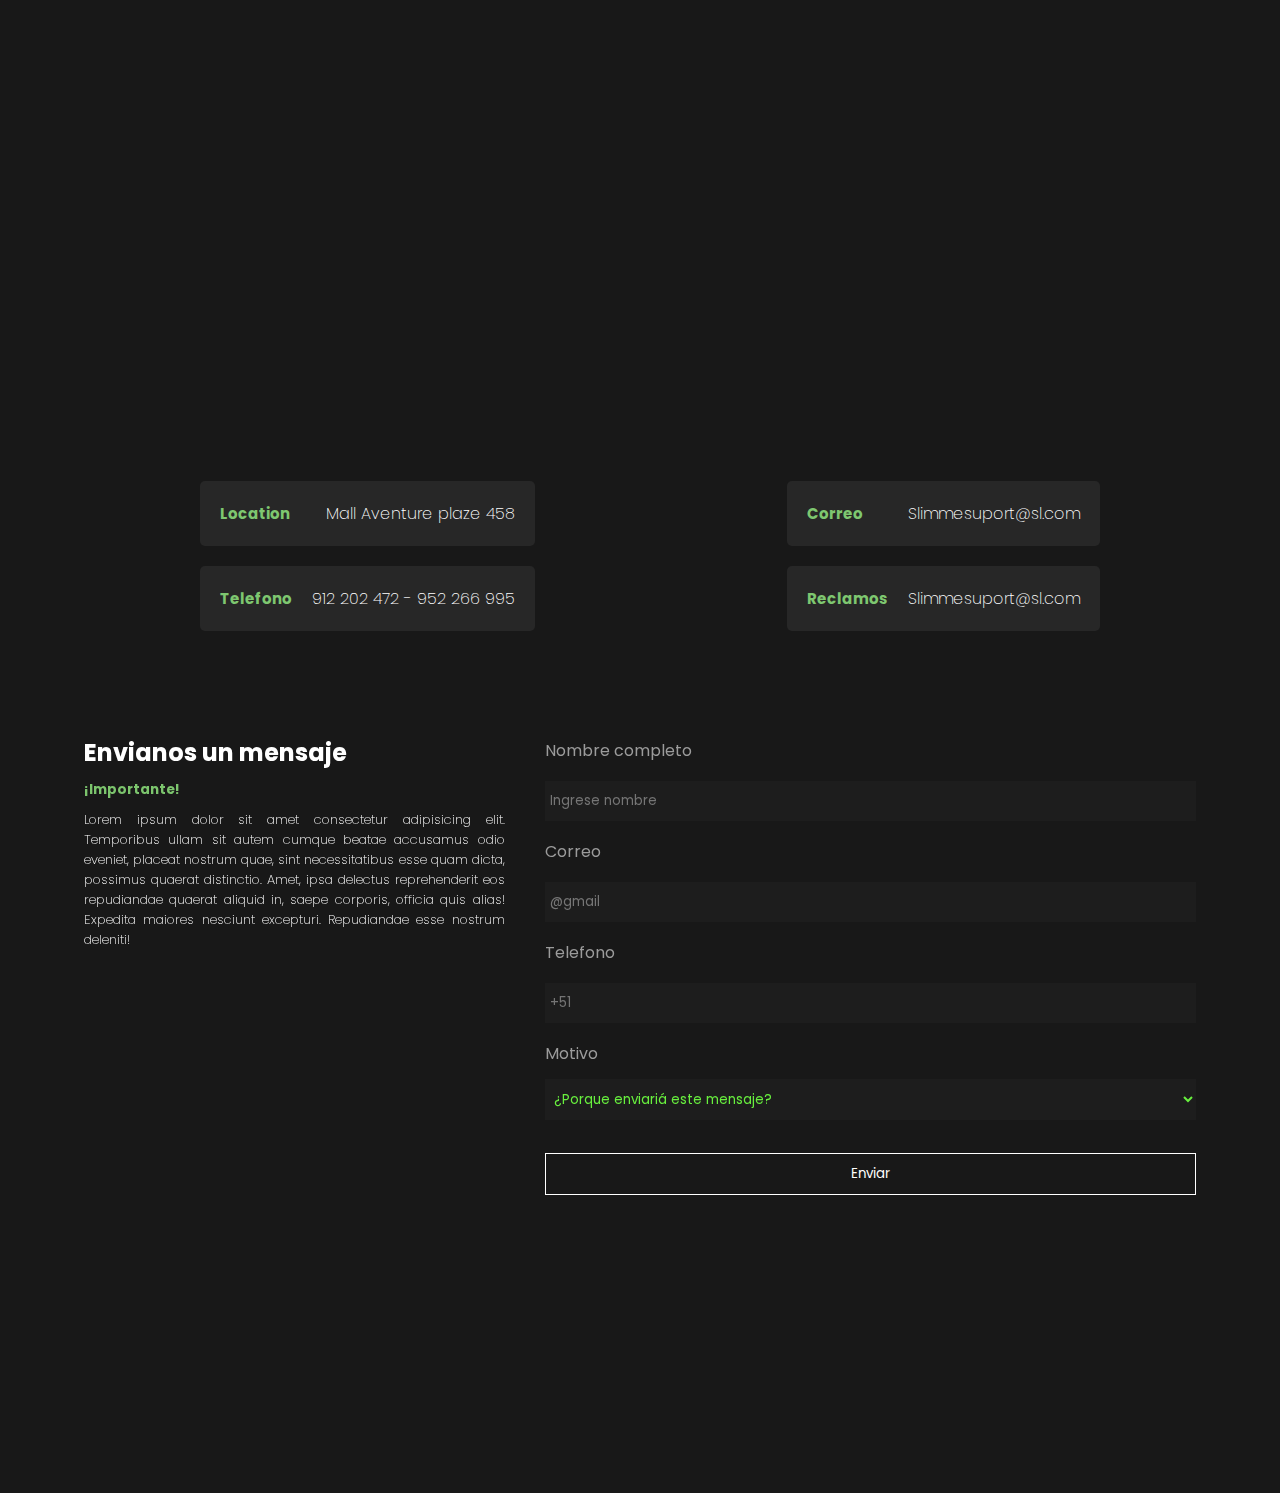
<file: contacto.html>
<!DOCTYPE html>
<html lang="en">

<head>
    <meta charset="UTF-8">
    <meta name="viewport" content="width=device-width, initial-scale=1.0">
    <link rel="icon" href="imagenes/bola3.png" type="image/x-icon" />
    <link href="https://fonts.googleapis.com/css2?family=Poppins:wght@200;300;500;700&display=swap" rel="stylesheet">
    <script src="animations/scrollreveal.js"></script>    <meta name="viewport"
        content="width=device-width, user-scalable=no, initial-scale=1.0, maximum-scale=1.0, minimum-scale=1.0">
    <link rel="stylesheet" href="location.css">
    
    <title>Contacto</title>
</head>

<body>


    <div class="content_maps">
        <iframe class="maps"
            src="https://www.google.com/maps/embed?pb=!1m14!1m8!1m3!1d3978.3501981591885!2d-76.97025260913027!3d-12.056808202192391!3m2!1i1024!2i768!4f13.1!3m3!1m2!1s0x9105c666c92e3e77%3A0xb680b42a1c459c66!2sMall%20Aventura%20Santa%20Anita!5e0!3m2!1ses-419!2spe!4v1611094844104!5m2!1ses-419!2spe"
            width="600" height="450" frameborder="0" style="border:0;" allowfullscreen="" aria-hidden="false"
            tabindex="0"></iframe>

        <div class="content_info">
            <div class="cajon1">
                <div class="wid">
                    <h3>Location</h3>
                    <p>Mall Aventure plaze 458</p>
                </div>
                <div class="wid">
                    <h3>Telefono</h3>
                    <p>912 202 472 - 952 266 995</p>
                </div>
            </div>
            <div class="cajon1">
                <div class="wid">
                    <h3>Correo</h3>
                    <p>Slimmesuport@sl.com</p>
                </div>
                <div class="wid">
                    <h3>Reclamos</h3>
                    <p>Slimmesuport@sl.com</p>
                </div>
            </div>
        </div>
    </div>

    <div class="content_form">
        <form method="post">
            <div class="cajon2">
                <label >Nombre completo</label>
                <input type="text" placeholder="Ingrese nombre" required>
                <label >Correo</label>
                <input type="text" placeholder="@gmail" required>
                <label >Telefono</label>
                <input type="text" placeholder="+51" required>
                <label >Motivo</label>
                <select name="selectMoti" id="" required>
                    <option value="Compra">¿Porque enviariá este mensaje?</option>
                    <option value="Compra">Pago</option>
                    <option value="Compra">Reclamo</option>
                    <option value="Compra">Delivery</option>
                    <option value="Compra">Contacto</option>
                </select>
                <button class="botonEnviardos" type="submit" name="btnEnviar">Enviar</button>
            </div>
            <div class="condicion">
                <h2>Envianos un mensaje</h2>
                <h5>¡Importante!</h5>
                <p>Lorem ipsum dolor sit amet consectetur adipisicing elit. Temporibus ullam sit autem cumque beatae accusamus odio eveniet, placeat nostrum quae, sint necessitatibus esse quam dicta, possimus quaerat distinctio. Amet, ipsa delectus reprehenderit eos repudiandae quaerat aliquid in, saepe corporis, officia quis alias! Expedita maiores nesciunt excepturi. Repudiandae esse nostrum deleniti!</p>
  
            </div>
        </form>
    </div>
    <footer>
        <div class="foot animateFoot">
            <a href="index.html">Inicio</a>
            <a href="">Politica</a>
            <a href="">Privacidad</a>
            <a href="">Acerca de</a>
            <a href="">Locales</a>
            <a href="">Design</a>
            <a href="">Contacto</a>
            </ul>
        </div>
    </footer>

    <script src="animations/animateScroll.js"></script>
</body>

</html>
</file>
<file: location.css>
*,
*:before,
*:after {
    margin: 0;
    padding: 0;
    box-sizing: border-box;
    font-family: 'Poppins', sans-serif;
}
html {
    scroll-behavior: smooth;
  }
  
:root{
    --var-gris:#181818;
    --var-verdeEncendido:#68f03e;
    --var-verdeBajo:#93ec81d0;
}

body {
    background: var(--var-gris);
    font-family: 'Roboto', sans-serif;
    
}


/*MAPA GOOGLE*/
.content_maps{
    width: 100%;
    margin: 0;
   padding: 0;
}
.maps{
    width: 100%;
    height: 400px;
}
.content_info{
    margin: 5% 5%;
    display: flex;
    justify-content: space-around;
    
}
.cajon1{
    display: flex;
    flex-direction: column;
}
.wid{
    background-color: rgb(39, 39, 39);
    border-radius: 5px;
    width: 100%;
    margin: 10px 10px;
    padding: 20px;
    display: flex;
    align-items: center;
    justify-content: space-between;
   
}
.wid h3{
    color: var(--var-verdeBajo);
    font-size: 15px;
}
.wid p{
    color: white;
    font-weight: 200;
}
/*FORMULARIO*/

.content_form{
    width: 100%;
    padding: 0 5%;
}
form{
    display: flex;
    justify-content: space-between;
    
}
.cajon2{
    width: 60%;
    display: flex;
    flex-direction: column;
    padding: 20px;
    
}
.cajon2 label{
    color: rgb(155, 155, 155);
    margin: 2% 0;
}
.cajon2:hover label{
    transition: .4s;
    color: white;
}
.cajon2 input{
    background-color: rgb(29, 29, 29);
    color: var(--var-verdeEncendido);
    margin: 5px 0;
    outline: none;
    text-decoration: none;
    resize: none;
    border: none;
    padding:10px 5px;
}

.cajon2 input:focus{
    transition: .4s;
    background-color: var(--var-verdeBajo);
    color:var(--var-gris);
    outline: none;
}
.cajon2 select{
    background-color: rgb(29, 29, 29);
    border: none;
    color: rgb(141, 141, 141);
    padding: 10px 5px;
    color: var(--var-verdeEncendido);
    cursor: pointer;
}
.cajon2 select:focus{
    transition: .4s;
    background-color: var(--var-verdeBajo);
    outline: none;
    color:var(--var-gris)
}

.condicion{
    width: 40%;
    padding:20px;
    order: -1;
    
    
    
}
.condicion h2{
    color: white;
    margin: 10px 0;
}
.condicion h5{
    color: var(--var-verdeBajo);
    margin: 10px 0;
}
.condicion p{
    color: white;
    font-size: 13px;
    font-weight: 200;
    margin: 10px 0;
    text-align: justify;
}


.botonEnviardos{
    border: 1px solid white;
    color: white;
    padding: 10px;
    width: 100%;
    outline: none;
    background-color: var(--var-gris);
    margin: 5% 0;
    
}
.botonEnviardos:hover{
    cursor: pointer;
    transition: .4s;
    background-color: var(--var-verdeBajo);
    color: var(--var-gris);
    border: 1px solid var(--var-verdeBajo);
}


/*FOOTER*/
footer{
    width: 100%;
    padding: 2% 5%;
}
.foot {
    display: flex;
    align-items: center;
    justify-content: space-between;
    margin: 0 5%;
}
.foot a {
    color: rgb(187, 187, 187);
    font-size: 13px;
    font-weight: 200;text-decoration: none;
}

@media screen and (max-width: 800px){
    .content_info{
        flex-direction: column;
        margin: 5%;
    }
    .wid{
        flex-direction: column;
        margin:1% 0;
    }

    /*FORM*/
    form{
        flex-direction: column;
    }
    .cajon2{
        width: 100%;
    }
    .condicion{
        width: 100%;
    }
    .botonEnviar{
        display: none;
    }
    .botonEnviardos{
        visibility: visible;
    }

    /*FOOTER*/
    .foot {

        margin: 0% 5%;
        flex-direction: column;
    }
    .foot a {
        text-align: center;
        width: 100%;
        border-bottom: 1px solid rgb(46, 46, 46);
        font-size: 13px;
        margin: 5px 0   ;
        padding: 5px 0;
        
    
    }
}
</file>
